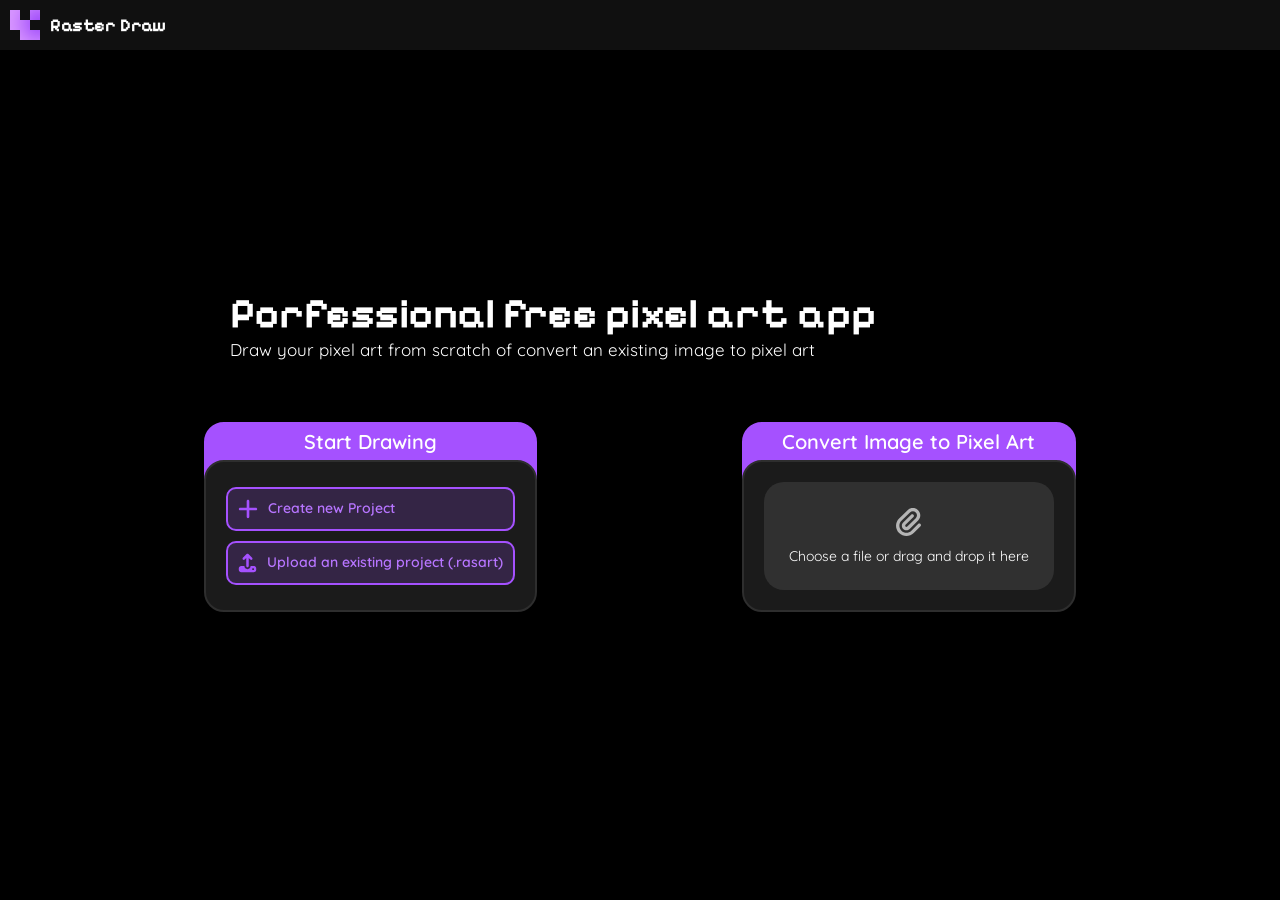
<file: index.html>
<!DOCTYPE html>
<html lang="en">
<head>
    <meta charset="UTF-8">
    <meta name="viewport" content="width=device-width, initial-scale=1.0">
    <link rel="icon" type="image/png" href="assets/logo.png">
    <link rel="preconnect" href="https://fonts.googleapis.com">
    <link rel="preconnect" href="https://fonts.gstatic.com" crossorigin>
    <link href="https://fonts.googleapis.com/css2?family=Pixelify+Sans:wght@400..700&family=Quicksand:wght@300..700&display=swap" rel="stylesheet">
    <title>Raster Draw | Pixel art platform</title>
    <style>
        :root{
            color-scheme: dark;
        }
        *{
            margin: 0;
            padding: 0;
            box-sizing: border-box;
            color: white;
            font-family: "Quicksand", sans-serif;
            font-size: 14px;
            user-select: none;
        }
        body{
            background-color: #000000;
            height: 100vh;
            overflow-x: hidden;
        }
        .con{
            background-color: #1b1b1b;
            border: 2px solid #2e2e2e;
            padding: 20px;
            border-radius: 20px;
            display: flex;
            flex-direction: column;
            align-items: center;
            justify-content: center;
        }
        #upload{
            display: flex;
            flex-direction: column;
            border-radius: 20px;
            background-color: #303030;
            padding: 25px;
            width: 100%;
            gap: 10px;
            justify-content: center;
            align-items: center;
            user-select: none;
            cursor: pointer;
            transition: 0.2s;
        }
        #upload:hover{
            background-color: #3f3f3f;
        }
        #upload:active{
            background-color: #535353;
        }
        #upload img{
            filter: brightness(0) saturate(100%) invert(94%) sepia(0%) saturate(381%) hue-rotate(182deg) brightness(78%) contrast(90%);
            height: 30px;
        }
        #logo{
            position: fixed;
            top: 0;
            left: 0;
            width: 100vw;
            padding: 10px;
            background: #30303056;
            backdrop-filter: blur(7px);
            display: flex;
            align-items: center;
            gap: 10px;
            font-family: 'Pixelify Sans', sans-serif;
            font-size: 18px;
            font-weight: 700;
        }
        #logo img{
            width: 30px;
        }
        #upload .dragging{
            background-color: #3f3f3f;
        }
        #tools{
            margin-top: 100px;
            display: flex;
            justify-content: space-evenly;
        }
        .page{
            width: 100%;
            height: 100%;
            display: flex;
            flex-direction: column;
            justify-content: center;
        }
        #error{
            background: linear-gradient(90deg, rgba(190, 0, 0, 0.507) 0%, rgba(95, 95, 95, 0.37) 50%);
            position: absolute;
            top: 15px;
            right: 15px;
            padding: 10px;
            display: flex;
            justify-content: space-between;
            align-items: center;
            border-radius: 10px;
            gap: 10px;
            transition: 0.5s ease-in;
            translate: calc(100% + 15px) 0px;
        }
        #close{
            background-color: #00000000;
            border: none;
            outline: none;
            display: flex;
            padding: 5px;
            transition: 0.2s;
            width: fit-content;
            aspect-ratio: 1;
            border-radius: 5px;
            cursor: pointer;
        }
        #close:hover{
            background-color: #5a5a5a52;
        }
        #close img{
            width: 17px;
            filter: brightness(0) saturate(100%) invert(63%) sepia(0%) saturate(115%) hue-rotate(217deg) brightness(98%) contrast(99%);
        }
        #error-icon{
            padding: 5px;
            background-color: #e84a4a3a;
            display: flex;
            border-radius: 10px;
        }
        #error-icon img{
            width: 25px;
            filter: brightness(0) saturate(100%) invert(63%) sepia(88%) saturate(4528%) hue-rotate(330deg) brightness(93%) contrast(96%);
        }
        #error-text{
            display: flex;
            flex-direction: column;
            justify-content: center;
        }
        #error-label{
            color: #e84a4a;
            font-weight: bolder;
            font-size: 16px;
        }
        #error-content{
            font-size: 13px;
        }
        #draw-con{
            display: flex;
            flex-direction: column;
            gap: 10px;
            position: relative;
        }
        #upload-con{
            position: relative;
        }
        #draw-con::before{
            content: "Start Drawing";
            background-color: #a551ff;
            color: white;
            position: absolute;
            z-index: -1;
            height: 50px;
            top: -40px;
            width: 100%;
            border: 2px solid #a551ff;
            border-top-left-radius: 20px;
            border-top-right-radius: 20px;
            text-align: center;
            font-size: 20px;
            font-weight: 600;
            padding-top: 5px;
        }
        #upload-con::before{
            content: "Convert Image to Pixel Art";
            background-color: #a551ff;
            color: white;
            position: absolute;
            z-index: -1;
            height: 50px;
            top: -40px;
            width: 100%;
            border: 2px solid #a551ff;
            border-top-left-radius: 20px;
            border-top-right-radius: 20px;
            text-align: center;
            font-size: 20px;
            font-weight: 600;
            padding-top: 5px;
        }
        .file-btn{
            background-color: #a551ff2f;
            transition: 0.1s;
            padding: 10px;
            border: 2px solid #a551ff;
            outline: none;
            color: #b775ff;
            font-weight: 600;
            border-radius: 10px;
            width: 100%;
            cursor: pointer;
            display: flex;
            gap: 10px;
            
        }
        .file-btn img{
            height: 20px;
            filter: brightness(0) saturate(100%) invert(41%) sepia(46%) saturate(4462%) hue-rotate(244deg) brightness(99%) contrast(110%);
        }
        .file-btn:hover img{
            filter: brightness(0) saturate(100%) invert(100%) sepia(100%) saturate(0%) hue-rotate(288deg) brightness(102%) contrast(102%);

        }
        .file-btn:hover{
            background-color: #a551ff;
            color: white
        }
        #intro{
            margin-left: 18%;
        }
        #intro h2{
            font-family: 'Pixelify Sans', sans-serif;
            font-size: 42px;
        }
        #intro p{
            font-size: 17px;
        }
        .cover{
            width: 100%;
            height: 100%;
            background: #00000081;
            position: absolute;
            top: 0;
            left: 0;
            display: flex;
            justify-content: center;
            align-items: center;
            opacity: 0;
            pointer-events: none;
            transition: 0.15s;
        }
        .popedup{
            opacity: 1;
            pointer-events: auto;
        }
        #new-ui{
            background-color: #181c1f;
            padding: 20px;
            border-radius: 10px;
            border: 1px solid #2d3033;
            display: flex;
            flex-direction: column;
            gap: 15px;
        }
        .ui-con{
            display: flex;
            flex-direction: row;
            gap: 10px;
            font-size: 16px;
            align-items: center;
        }
        #file-name, #file-width, #file-height{
            background-color: #212629;
            border: none;
            border-radius: 10px;
            padding: 10px;
            min-width: 150px;
            display: flex;
            align-items: center;
            justify-content: end;
            flex: 1;
        }
        #create-file{
            padding: 10px;
            background-color: #a551ff;
            border-radius: 10px;
            border: none;
            outline: none;
            font-weight: 600;
            cursor: pointer;
        }
        hr{
            border: 1px solid #4b4d4e;
        }
    </style>
</head>
<body>
    <div id="logo">
        <img src="assets/logo.png">
        Raster Draw
    </div>
    <div class="page">
        <div id="intro">
            <h2>Porfessional free pixel art app</h2>
            <p>Draw your pixel art from scratch of convert an existing image to pixel art</p>
        </div>
        <div id="tools">
            <div id="draw-con" class="con">
                <input onchange="uploadFile(this)" type="file" id="upload-file" style="display: none;" accept=".rasart">
                <button class="file-btn" id="new-file" onclick="document.querySelector('#new-ui').parentElement.classList.add('popedup')"><img src="assets/Add.svg">Create new Project</button>
                <button class="file-btn" id="upload-file" onclick="document.querySelector('#upload-file').click()"><img src="assets/Upload.svg">Upload an existing project (.rasart)</button>
            </div>
            <div id="upload-con" class="con">
                <input onchange="uploadImage(this)" type="file" style="display: none;" accept=".png, .jpg, .jpeg, .webp, .avif, .gif, .svg">
                <div id="upload" onclick="document.querySelector('#upload-con').querySelector('input').click()">
                    <img src="assets/Clip.svg">
                    Choose a file or drag and drop it here
                </div>
            </div>
        </div>
    </div>
    <div class="cover" onclick="if (event.target == this) {this.classList.remove('popedup')}">
        <div id="new-ui">
            <div class="ui-con" style="justify-content: space-between;">
                <p style="font-size: 18px; font-weight: 600;">New Project</p>
                <button id="close" onclick="this.parentElement.parentElement.parentElement.classList.remove('popedup')"><img src="assets/Close.svg"></button>
            </div>
            <hr>
            <div class="ui-con"><input type="text" id="file-name" placeholder="Project name" oninput="checkChars(this)">.rasart</div>
            <div class="ui-con">
                Width : <input type="number" id="file-width" placeholder="Width"> px
                <space></space>
                Height : <input type="number" id="file-height" placeholder="Height"> px
            </div>
            <button id="create-file" onclick="createFile()">Create Project</button>
        </div>
    </div>
    <div id="error">
        <div id="error-icon"><img src="assets/Error.svg"></div>
        <div id="error-text">
            <p id="error-label">Error!</p>
            <p id="error-content"></p>
        </div>
        <button id="close" onclick="document.querySelector('#error').style.translate = 'calc(100% + 15px) 0px'"><img src="assets/Close.svg"></button>
    </div>
    <script>
        var upload = document.querySelector("#upload")
        var forbiddenChars = ['/', '\\', ':', '*', '"', '?', '<', '>', '|']
        var allowed_extentions = ["image/png", "image/jpg", "image/jpeg", "image/webp", "image/avif", "image/gif", "image/svg+xml"]
        upload.addEventListener("dragover", (e) => {
            e.preventDefault()
            upload.classList.add("dragging")
        })
        upload.addEventListener("dragleave", (e) => {
            upload.classList.remove("dragging")
        })
        upload.addEventListener("drop", (e) =>{
            e.preventDefault()
            upload.classList.remove("dragging")
            var files = e.dataTransfer.files
            if (files.length < 1) {

            }
            else if (files.length > 1) {
                showError("Please select only one image", 5)
            }
            else if (!allowed_extentions.includes(files[0].type)) {
                showError("This file type is not supported! If it is an image, please convert it to another format", 10)
            }
            else {
                goToConvert(files[0])
            }
        })
        function checkChars(element) {
            var initText = element.value
            forbiddenChars.forEach(char => {
                element.value = element.value.replaceAll(char, "")
            })
            if (element.value != initText) {
                showError("Project name can't contain these characters " + '/ \\ : * " ? < > |', 5)
            }
        }
        function createFile() {
            var width = document.querySelector("#file-width")
            var height = document.querySelector("#file-height")
            var name = document.querySelector("#file-name")
            if (width.value < 1 || height.value < 1) {
                showError("They width and the height can't be less than 1px", 5)
                return
            }
            else if (width.value > 1024 || height.value > 1024) {
                showError("The width and the height can't exceed 1024px", 5)
                return
            }
            if (name.value == "") {
                showError("Please enter a name for the project", 5)
                return
            }
            sessionStorage.setItem("state", "new")
            sessionStorage.setItem("width", width.value)
            sessionStorage.setItem("height", height.value)
            sessionStorage.setItem("name", name.value)
            window.location.href = "drawing.html"
        }
        function uploadFile(element) {
            var file = element.files[0]
            if (file) {
                var request = indexedDB.open("file", 1)
                request.onupgradeneeded = (event) => {
                    var db = event.target.result

                    db.createObjectStore("data", { keyPath: "id" })
                }
                request.onsuccess = (event) => {
                    var db = event.target.result
                    var edit = db.transaction("data", "readwrite")
                    edit.objectStore("data").put({id: 1, file: file})
                    edit.oncomplete = () => {
                        sessionStorage.setItem("state", "upload")
                        window.location.href = "drawing.html"
                    }
                }
            }
        }
        function uploadImage(element) {
            var file = element.files[0]
            if (file) {
                goToConvert(file)
            }
        }
        function showError(text, duration) {
            document.querySelector("#error-content").innerText = text
            document.querySelector("#error").style.translate = "0px 0px"
            setTimeout(() => {
                document.querySelector("#error").style.translate = "calc(100% + 15px) 0px"
            }, duration * 1000)
        }
        function goToConvert(file) {

            var request = indexedDB.open("image", 1)
            request.onupgradeneeded = (event) => {
                var db = event.target.result

                db.createObjectStore("src", { keyPath: "id" })
            }
            request.onsuccess = (event) => {
                var db = event.target.result
                var edit = db.transaction("src", "readwrite")
                edit.objectStore("src").put({id: 1, image: file})
                edit.oncomplete = () => {
                    window.location.href = "convert.html"
                }
            }
            
        }
        
    </script>
</body>
</html>
</file>
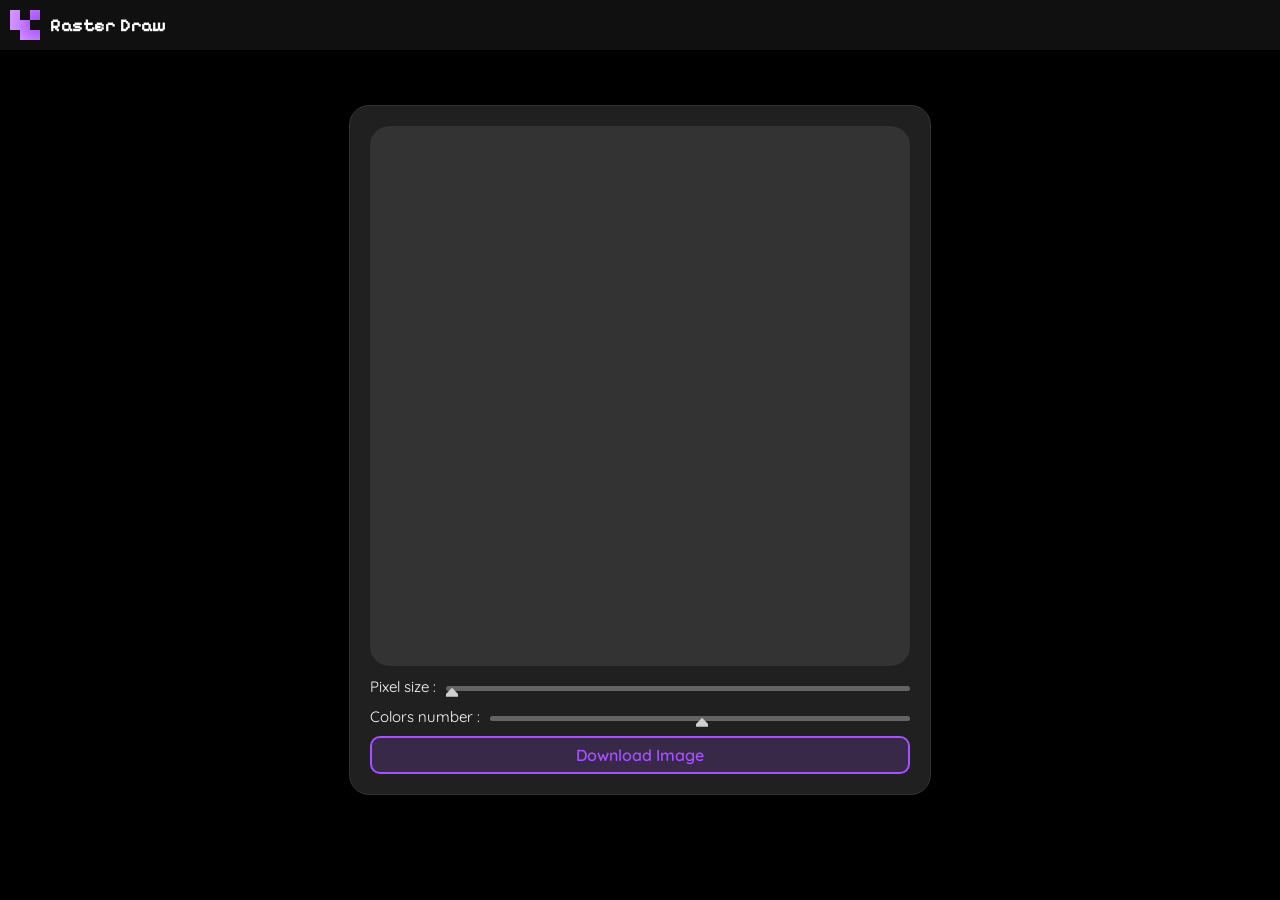
<file: convert.html>
<!DOCTYPE html>
    <html lang="en">
    <head>
        <meta charset="UTF-8">
        <meta name="viewport" content="width=device-width, initial-scale=1.0">
        <title>Convert image to pixel art</title>
        <link rel="icon" type="image/png" href="assets/logo.png">
        <link rel="preconnect" href="https://fonts.googleapis.com">
        <link rel="preconnect" href="https://fonts.gstatic.com" crossorigin>
        <link href="https://fonts.googleapis.com/css2?family=Pixelify+Sans:wght@400..700&family=Quicksand:wght@300..700&display=swap" rel="stylesheet">
        <style>
            :root{
                color-scheme: dark;
            }
            *{
                margin: 0;
                padding: 0;
                box-sizing: border-box;
                font-family: "Quicksand", sans-serif;
                color: white;
                font-size: 14px;
                user-select: none;
            }
            body{
                background-color: #000000;
                height: 100vh;
                overflow-x: hidden;
                display: flex;
                justify-content: center;
                align-items: center;
            }
            #logo{
                position: fixed;
                top: 0;
                left: 0;
                width: 100vw;
                padding: 10px;
                background: #30303056;
                backdrop-filter: blur(7px);
                display: flex;
                align-items: center;
                gap: 10px;
                font-family: 'Pixelify Sans', sans-serif;
                font-size: 18px;
                font-weight: 700;
            }
            #logo img{
                width: 30px;
            }
            input[type="range"] {
                appearance: none;
                -webkit-appearance: none;
                background-color: #646464;
                height: 5px;
                margin: 10px 0 5px 0;
                border-radius: 10px;
            }
            input[type="range"]::-webkit-slider-thumb {
                appearance: none;
                -webkit-appearance: none;
                width: 12px;
                height: 9px;
                background-color: rgb(207, 207, 207);
                margin-top: 7.5px;
                clip-path: polygon(50% 0%, 100% 70%, 100% 100%, 0% 100%, 0% 70%);
            }
            input[type="range"]::-moz-range-thumb {
                appearance: none;
                -webkit-appearance: none;
                width: 12px;
                height: 9px;
                background-color: rgb(207, 207, 207);
                margin-top: 7.5px;
                clip-path: polygon(50% 0%, 100% 70%, 100% 100%, 0% 100%, 0% 70%);
            }
            #con{
                display: flex;
                flex-direction: column;
                background-color: #202020;
                padding: 20px;
                border-radius: 20px;
                border: 1px solid #333333;
                height: fit-content;
                width: fit-content;
            }
            #top{
                height: 60vh;
                flex: 1;
                position: relative;
                display: flex;
                justify-content: center;
                align-items: center;
                border-radius: 20px;
                background-color: #333333;
                aspect-ratio: 1;
            }
            #bottom{
                display: flex;
                flex-direction: column;
                gap: 10px;
                margin-top: 10px;
            }
            canvas{
                position: absolute;
                max-width: 100%;
                max-height: 100%;
                image-rendering: pixelated;
            }
            .horizontal-con{
                display: flex;
                gap: 10px;
                align-items: center;
                font-size: 15px;
            }
            input[type="range"] {
                flex: 1;
            }
            #download{
                background-color: #a551ff2f;
                border: 2px solid #a551ff;
                padding: 7px;
                border-radius: 10px;
                font-weight: 600;
                font-size: 16px;
                color: #a551ff;
                cursor: pointer;
                transition: 0.1s;
            }
            #download:hover{
                background-color: #a551ff;
                color: white;
            }
        </style>
    </head>
    <body>
        <div id="logo">
            <img src="assets/logo.png">
            Raster Draw
        </div>
        <div id="con">
            <div id="top">
                <canvas id="image"></canvas>
            </div>
            <div id="bottom">
                <div class="horizontal-con">
                    Pixel size : <input type="range" id="pixel-size" min="1" value="1" max="100" onchange="resizeCanvas()">
                </div>
                <div class="horizontal-con">
                    Colors number : <input type="range" id="colors-number" min="1" onchange="resizeCanvas()">
                </div>
                <button id="download" onclick="downloadImage()">Download Image</button>
            </div>
        </div>
        <script>
            var canvas = document.querySelector("#image")
            var c = canvas.getContext("2d")
            c.imageSmoothingEnabled = false
            var image = new Image()
            var type, file_name
            var request = indexedDB.open("image", 1)
            request.onsuccess = (e) => {
                var db = e.target.result
                var data = db.transaction("src", "readonly")
                var getRequest = data.objectStore("src").get(1)

                getRequest.onsuccess = () => {
                    var result = getRequest.result
                    var file = result.image
                    file_name = file.name
                    type = file.type
                    image.src = URL.createObjectURL(file)
                    
                }
            }
            image.onload = () => {
                initCanvas()
            }

            function initCanvas() {
                canvas.width = image.width
                canvas.height = image.height
                c = canvas.getContext("2d")
                c.drawImage(image, 0, 0)
                if (image.width > image.height) {
                    canvas.style.width = "100%"
                }
                else {
                    canvas.style.height = "100%"
                }
                document.querySelector("#colors-number").max = canvas.width * canvas.height
                document.querySelector("#colors-number").value = canvas.width * canvas.height
            }
            function resizeCanvas() {
                var value = document.querySelector("#pixel-size").value
                var pixelSize = parseInt(value)
                canvas.width = Math.floor(image.width / pixelSize)
                canvas.height = Math.floor(image.height / pixelSize)
                c = canvas.getContext("2d")
                c.imageSmoothingEnabled = false
                c.drawImage(image, 0, 0, canvas.width, canvas.height)
                updateColors()
            }
            function updateColors() {
                var cells_count = canvas.width * canvas.height
                if (cells_count > 262144 || document.querySelector("#colors-number").value == document.querySelector("#colors-number").max) {
                    return
                }
                var colors = {}
                var canvas_image = c.getImageData(0, 0, canvas.width, canvas.height)
                var data = canvas_image.data
                for (var i = 0; i < data.length; i += 4) {
                    var key = data[i] + "," + data[i + 1] + "," + data[i + 2]
                    if (!colors[key]) {
                        colors[key] = 0
                    }
                    colors[key] ++
                }
                var count = Object.keys(colors).length
                if (count < document.querySelector("#colors-number").value ) {
                    document.querySelector("#colors-number").value = count
                }
                document.querySelector("#colors-number").max = count
                colors = Object.entries(colors).sort((a, b) => b[1] - a[1])
                var new_colors = []
                for (var i = 0; i < document.querySelector("#colors-number").value; i++) {
                    new_colors.push(colors[i][0].split(",").map(Number))
                }
                
                for (var i = 0; i < data.length; i += 4) {
                    var distance = 442
                    var color = undefined

                    new_colors.forEach(new_color => {
                        var dist = getColorDistance(data.slice(i, i + 3), new_color)
                        if (dist <= distance) {
                            color = new_color
                            distance = dist
                        }
                    })

                    data[i] = color[0]
                    data[i + 1] = color[1]
                    data[i + 2] = color[2]
                    
                }
                c.putImageData(canvas_image, 0, 0)
            }

            function getColorDistance(c1, c2) {
                return Math.sqrt(Math.pow(c1[0] - c2[0], 2) + Math.pow(c1[1] - c2[1], 2) + Math.pow(c1[2] - c2[2], 2))
            }
            function downloadImage() {
                var virtual = document.createElement("canvas")
                virtual.width = canvas.width * 10
                virtual.height = canvas.height * 10
                var vc = virtual.getContext("2d")
                vc.imageSmoothingEnabled = false
                vc.drawImage(canvas, 0, 0, virtual.width, virtual.height)
                var url = virtual.toDataURL(type)
                var link = document.createElement("a")
                link.href = url
                link.download = file_name
                link.click()
            }
        </script>
    </body>
    </html>
</file>
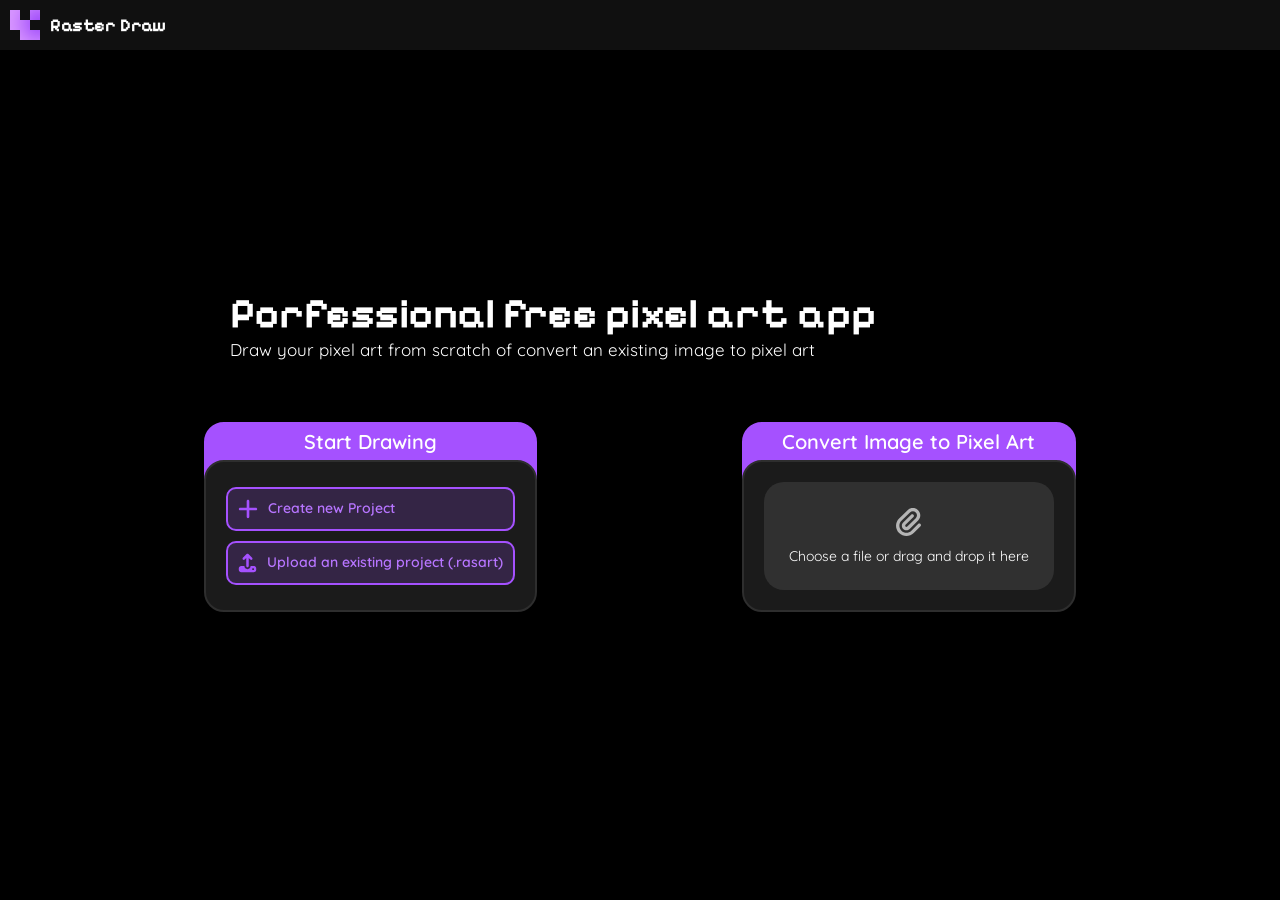
<file: drawing.html>
<!DOCTYPE html>
<html lang="en">
<head>
    <meta charset="UTF-8">
    <meta name="viewport" content="width=device-width, initial-scale=1.0">
    <title>Drawing editor</title>
    <link rel="icon" type="image/png" href="assets/logo.png">
    <link rel="preconnect" href="https://fonts.googleapis.com">
    <link rel="preconnect" href="https://fonts.gstatic.com" crossorigin>
    <link href="https://fonts.googleapis.com/css2?family=Pixelify+Sans:wght@400..700&family=Quicksand:wght@300..700&display=swap" rel="stylesheet">
    <link rel="stylesheet" href="style.css">
</head>
<body>
    <div id="navbar">
        <div id="logo-con">
            <img src="assets/logo.png" id="logo">
            Raster Draw
            <vl></vl>
            <input id="project-name" placeholder="Untitled Project" oninput="checkChars(this)">
        </div>
        <div id="edit">
            <button id="undo" onclick="undo()"><img src="assets/Undo.svg" id="undo-icon"></button>
            <button id="redo" onclick="redo()"><img src="assets/Redo.svg" id="redo-icon"></button>
        </div>
        <div id="export-con">
            <button class="export" id="show-file-btn" onclick="showFile()">File</button>
            <button class="export" onclick="showResize()">Resize</button>
            <button class="export colored" onclick="showExport()"><img src="assets/Export.svg">Export</button>
        </div>
    </div>
    <div id="content">
        <div id="toolbar">
            <div id="tools">
                <button class="tool-btn" id="move"><img src="assets/Move.svg" class="tool-icon"></button>
                <button class="tool-btn" id="select"><img src="assets/Rectangle Select.svg" class="tool-icon"></button>
                <button class="tool-btn selected" id="pencil"><img src="assets/Pencil.svg" class="tool-icon"></button>
                <button class="tool-btn" id="fill"><img src="assets/Fill.svg" class="tool-icon"></button>
                <button class="tool-btn" id="eraser"><img src="assets/Eraser.svg" class="tool-icon"></button>
                <button class="tool-btn" id="line"><img src="assets/Line.svg" class="tool-icon"></button>
                <button class="tool-btn" id="circle"><img src="assets/Circle.svg" class="tool-icon"></button>
                <button class="tool-btn" id="rectangle"><img src="assets/Rectangle.svg" class="tool-icon"></button>
                <button class="tool-btn" id="dropper"><img src="assets/Eye dropper.svg" class="tool-icon"></button>
                <button class="tool-btn" id="hand"><img src="assets/Hand.svg" class="tool-icon"></button>
                <button class="tool-btn" id="zoom"><img src="assets/Zoom.svg" class="tool-icon"></button>
            </div>
            <div id="colors-con">
                <input type="color" id="secondary-color" class="color" value="#ffffff">
                <input type="color" id="primary-color" class="color">
                <button id="swap-colors" onclick="swap_colors()"><img src="assets/Swap.svg" id="swap-icon"></button>
            </div>
        </div>
        <div id="middle">
            <div id="editor">
                <canvas id="background"></canvas>
                <canvas id="before"></canvas>
                <canvas id="after"></canvas>
                <div id="layers">
                    <canvas id="layer1"></canvas>
                    <canvas id="selection"></canvas>
                </div>
                <canvas id="effects"></canvas>
                <canvas id="selection-canvas"></canvas>
                <canvas id="trace"></canvas>
                <button id="deselect" onclick="deselect()">Deselect</button>
            </div>
            <div id="keyframes">
                <div id="keyframes-tools">
                    <div id="timeline-tools">
                        <button class="layer-tool" onclick="backward()"><img src="assets/Backward.svg"></button>
                        <button class="layer-tool" onclick="backwardStep()"><img style="scale: 0.9;" src="assets/Backward Step.svg"></button>
                        <button class="layer-tool paused" id="play-pause-btn" onclick="playPause(this)"><img style="scale: 0.9;" src="assets/Play.svg"></button>
                        <button class="layer-tool" onclick="forwardStep()"><img style="scale: 0.9;" src="assets/Forward Step.svg"></button>
                        <button class="layer-tool" onclick="forward()"><img src="assets/Forward.svg"></button>
                    </div>
                    <div id="delay-con">
                        Delay :
                        <select id="delay" onchange="changeDelay()">
                            <option value="40">40 ms</option>
                            <option value="60">60 ms</option>
                            <option value="80">80 ms</option>
                            <option value="100" selected>100 ms</option>
                            <option value="120">120 ms</option>
                            <option value="140">140 ms</option>
                            <option value="160">160 ms</option>
                        </select>
                    </div>
                    <div id="edit-tools">
                        <button class="layer-tool" onclick="addFrame()"><img src="assets/Add.svg"></button>
                        <button class="layer-tool" onclick="dublicateFrame()"><img src="assets/Dublicate.svg"></button>
                        <button class="layer-tool" onclick="removeFrame()"><img src="assets/Delete.svg"></button>
                    </div>
                </div>
                <div id="clips">
                    <div class="clip active-frame" id="frame1" draggable="true" onclick="changeKeyframe(this)" ondragstart="startDrag(this)" ondragend="endDrag(this); updateKeyframes()">1</div>
                </div>
            </div>
        </div>
        
        <div id="rightbar">
            <div class="bar-title">Tool Options</div>
            <div id="custbar">
                <div id="move-cust" class="cust-con" style="display: none;">
                    No options available
                </div>
                <div id="select-cust" class="cust-con" style="display: none;">
                    <div class="cust-title">
                        <input type="radio" id="rectangle-select-option" name="select-tool" checked onchange="changeSelectIcon()"><label for="rectangle-select-option" class="option"><img src="assets/Rectangle Select.svg"></label>
                        <input type="radio" id="circle-select-option" name="select-tool" onchange="changeSelectIcon()"><label for="circle-select-option" class="option"><img src="assets/Circle Select.svg"></label>
                        <input type="radio" id="lasso-select-option" name="select-tool" onchange="changeSelectIcon()"><label for="lasso-select-option" class="option"><img src="assets/Lasso Select.svg"></label>
                    </div>
                    <hr>
                    <div class="cust-title">
                        <input type="radio" id="normal-mode" name="select-mode" checked><label for="normal-mode" class="option"><img style="scale: 0.8;" src="assets/Square.svg"></label>
                        <input type="radio" id="union-mode" name="select-mode"><label for="union-mode" class="option"><img src="assets/Union.svg"></label>
                        <input type="radio" id="subtract-mode" name="select-mode"><label for="subtract-mode" class="option"><img src="assets/Subtract.svg"></label>
                        <input type="radio" id="intersect-mode" name="select-mode"><label for="intersect-mode" class="option"><img src="assets/Intersect.svg"></label>
                        <input type="radio" id="exclude-mode" name="select-mode"><label for="exclude-mode" class="option"><img src="assets/Exclude.svg"></label>
                    </div>
                </div>
                <div id="pencil-cust" class="cust-con">
                    <div class="cust-title">
                        <label>Size :</label><input type="number" class="size-number" min="1" max="1000" value="1">
                    </div>
                    <input type="range" class="size-range" min="1" max="100" value="1">
                    <hr>
                    <div class="cust-title">
                        <label>Alpha :</label><input type="number" class="alpha-number" min="0" max="255" value="255">
                    </div>
                    <input type="range" class="alpha-range" min="0" max="255" value="255">
                    <hr>
                    <div class="cust-title">
                        <label>Soft Brush : </label><input type="checkbox" class="soft-checkbox">
                    </div>
                </div>
                <div id="fill-cust" class="cust-con" style="display: none;">
                    <div class="cust-title">
                        <label class="tolerance-label">Tolerance :</label><input type="number" class="tolerance-number" min="0" max="100" value="50">
                    </div>
                    <input type="range" class="tolerance-range" min="0" max="100" value="50">
                    <hr>
                    <div class="cust-title">
                        <label class="alpha-label">Alpha :</label><input type="number" class="alpha-number" min="0" max="255" value="255">
                    </div>
                    <input type="range" class="alpha-range" min="0" max="255" value="255">
                    <hr>
                    <div class="cust-title">
                        <label>Ignore other layers : </label><input type="checkbox" class="ignore-checkbox">
                    </div>
                    <hr>
                </div>
                <div id="eraser-cust" class="cust-con" style="display: none;">
                    <div class="cust-title">
                        <label class="size-label">Size :</label><input type="number" class="size-number" min="1" max="1000" value="1">
                    </div>
                    <input type="range" class="size-range" min="1" max="100" value="1">
                    <hr>
                    <div class="cust-title">
                        <label class="alpha-label">Alpha :</label><input type="number" class="alpha-number" min="0" max="255" value="255">
                    </div>
                    <input type="range" class="alpha-range" min="0" max="255" value="255">
                    <hr>
                    <div class="cust-title">
                        <label>Soft Brush : </label><input type="checkbox" class="soft-checkbox">
                    </div>
                </div>
                <div id="line-cust" class="cust-con" style="display: none;">
                    <div class="cust-title">
                        <label class="size-label">Thickness :</label><input type="number" class="thickness-number" min="1" max="1000" value="1">
                    </div>
                    <input type="range" class="thickness-range" min="1" max="100" value="1">
                    <hr>
                    <div class="cust-title">
                        <label class="alpha-label">Alpha :</label><input type="number" class="alpha-number" min="0" max="255" value="255">
                    </div>
                    <input type="range" class="alpha-range" min="0" max="255" value="255">
                </div>
                <div id="circle-cust" class="cust-con" style="display: none;">
                    <div class="cust-title">
                        <label class="size-label">Thickness :</label><input type="number" class="thickness-number" min="1" max="1000" value="1">
                    </div>
                    <input type="range" class="thickness-range" min="1" max="100" value="1">
                    <hr>
                    <div class="cust-title">
                        <label class="alpha-label">Alpha :</label><input type="number" class="alpha-number" min="0" max="255" value="255">
                    </div>
                    <input type="range" class="alpha-range" min="0" max="255" value="255">
                </div>
                <div id="rectangle-cust" class="cust-con" style="display: none;">
                    <div class="cust-title">
                        <label class="size-label">Thickness :</label><input type="number" class="thickness-number" min="1" max="1000" value="1">
                    </div>
                    <input type="range" class="thickness-range" min="1" max="100" value="1">
                    <hr>
                    <div class="cust-title">
                        <label class="alpha-label">Alpha :</label><input type="number" class="alpha-number" min="0" max="255" value="255">
                    </div>
                    <input type="range" class="alpha-range" min="0" max="255" value="255">
                </div>
                <div id="dropper-cust" class="cust-con" style="display: none;">
                    No options available
                </div>
                <div id="hand-cust" class="cust-con" style="display: none;">
                    No options available
                </div>
                <div id="zoom-cust" class="cust-con" style="display: none;">
                    <div class="cust-title">
                        <label class="zoom-label">Zoom factor :</label><input type="number" class="zoom-number" min="1" max="10" value="5">
                    </div>
                    <input type="range" class="zoom-range" min="1" max="10" value="5">
                    <hr>
                    <div class="cust-title">
                        <input type="radio" id="zoomin" name="zoom" checked><label for="zoomin" class="option"><img src="assets/Zoom In.svg"></label>
                        <input type="radio" id="zoomout" name="zoom"><label for="zoomout" class="option"><img src="assets/Zoom Out.svg"></label>
                    </div>
                </div>
            </div>
            <div class="bar-title">Mirror</div>
            <div id="mirrorbar">
                <div class="cust-con">
                    <div class="cust-title">
                        <label class="mirrorx-label">Mirror X :</label><input type="checkbox" id="mirrorx-checkbox" min="0" max="255" value="255">
                    </div>
                    <hr>
                    <div class="cust-title">
                        <label class="mirrory-label">Mirror Y :</label><input type="checkbox" id="mirrory-checkbox" min="0" max="255" value="255">
                    </div>
                </div>
            </div>
            <div class="bar-title">Layers</div>
            <div id="layersbar">
                <div class="layer-con active" id="layer-con1" onclick="changeLayer(this, event)" draggable="true" ondragstart="startDrag(this)" ondragend="endDrag(this)" ondblclick="renaming(this, event)">
                    <button class="layer-tool hide" onclick="show_hide(this)" style="height: 25px;"><img src="assets/Show.svg"></button>
                    <label class="layer-text">Layer 1</label>
                    <input class="layer-name hidden" value="Layer 1" onblur="rename(this)" onkeydown="if (event.keyCode == 13) {rename(this)}">
                </div>
            </div>
            <div id="layer-tools-con">
                <div style="display: flex;">
                    <button class="layer-tool" onclick="newLayer()"><img src="assets/Add.svg"></button>
                    <button class="layer-tool" onclick="dublicatelayer()"><img src="assets/Dublicate.svg"></button>
                    <button class="layer-tool" onclick="layerUp()"><img src="assets/Up.svg"></button>
                    <button class="layer-tool" onclick="layerDown()"><img src="assets/Down.svg"></button>
                </div>
                <button class="layer-tool" id="new-layer" onclick="deleteLayer()"><img src="assets/Delete.svg"></button>
            </div>
        </div>
    </div>
    <div id="dropper-ui"></div>
    <div class="cover" id="export-cover" onmousedown="if (event.target == this) {this.classList.add('clicked')}" onclick="hideCover(this, event)">
        <div id="export-ui">
            <div class="cust-title">
                <h3>Export Image</h3>
                <button class="layer-tool" onclick="this.closest('.cover').classList.remove('popedup')"><img src="assets/Close.svg"></button>
            </div>
            <hr>
            <label class="subtitle">Image format :</label>
            <div class="cust-title">
                <input type="radio" id="png" name="format" checked onchange="document.querySelector('#extension').innerText = '.' + this.id"><label for="png" class="option">PNG</label>
                <input type="radio" id="jpeg" name="format" onchange="document.querySelector('#extension').innerText = '.' + this.id"><label for="jpeg" class="option">JPEG</label>
                <input type="radio" id="webp" name="format" onchange="document.querySelector('#extension').innerText = '.' + this.id"><label for="webp" class="option">Webp</label>
                <input type="radio" id="avif" name="format" onchange="document.querySelector('#extension').innerText = '.' + this.id"><label for="avif" class="option">AVIF</label>
            </div>
            <hr>
            <label class="subtitle">Image scale :</label>
            <div class="cust-con" style="gap: 20px; padding: 0; flex-direction: row; justify-content: space-between; align-items: center;">
                <input style="flex: 1;" type="range" class="scale-range" min="1" max="200" value="10" oninput="updateDim(this)"><input type="number" class="scale-number" min="1" max="200" value="10" oninput="updateDim(this)">
            </div>
            <div class="cust-con" style="gap: 20px; padding: 0; flex-direction: row; justify-content: space-between; align-items: center;">
                <label>Width: <num id="width-num">100px</num> Height <num id="height-num">100px</num></label>
            </div>
            <hr>
            <label class="subtitle">File name :</label>
            <div class="cust-con" style="gap: 20px; padding: 0; flex-direction: row; justify-content: space-between; align-items: center;">
                <input class="text" id="file-name" value="Image File" placeholder="" oninput="checkChars(this)"><label id="extension">.png</label>
            </div>
            <button class="download" onclick="downloadImage()">Download Image</button>
        </div>
    </div>
    <div class="cover" id="resize-cover" onmousedown="if (event.target == this) {this.classList.add('clicked')}" onclick="hideCover(this, event)">
        <div id="resize-ui">
            <div class="cust-title">
                <h3>Resize Canvas</h3>
                <button class="layer-tool" onclick="this.closest('.cover').classList.remove('popedup')"><img src="assets/Close.svg"></button>
            </div>
            <hr>
            <div class="horizontal-con">
                <input type="number" placeholder="Width" class="ui-input" id="file-width"> px
                <space></space>
                <input type="number" placeholder="Height" class="ui-input" id="file-height"> px
            </div>
            <button class="resize" onclick="resizeCanvas()">Resize</button>
        </div>
    </div>
    <div class="cover" id="new-cover" onmousedown="if (event.target == this) {this.classList.add('clicked')}" onclick="hideCover(this, event)">
        <div id="new-ui">
            <div class="cust-title">
                <h3>New Project</h3>
                <button class="layer-tool" onclick="this.closest('.cover').classList.remove('popedup')"><img src="assets/Close.svg"></button>
            </div>
            <hr>
            <div class="cust-title" style="margin-bottom: 10px;">
                <input type="text" placeholder="Project name" class="ui-input" oninput="checkChars(this)" id="new-name">
            </div>
            <div class="cust-title" style="margin-bottom: 10px;">
                Width : <input type="number" placeholder="Width" class="ui-input" id="new-width">
                Height : <input type="number" placeholder="Height" class="ui-input" id="new-height">
            </div>
            <div class="cust-title">
                <button class="colored" id="create-project" onclick="createFile()">Create Project</button>
            </div>
        </div>
    </div>
    <div id="file-ui">
        <button class="file-tool" onclick="showNew()">New</button>
        <button class="file-tool" onclick="uploadFile()">Upload</button>
        <button class="file-tool" onclick="showExport()">Export</button>
        <button class="file-tool" onclick="downloadRasart()">Download .rasart</button>
    </div>
    <div id="error">
        <div id="error-icon"><img src="assets/Error.svg"></div>
        <div id="error-text">
            <p id="error-label">Error!</p>
            <p id="error-content"></p>
        </div>
        <button id="close" onclick="document.querySelector('#error').style.translate = 'calc(100% + 15px) 0px'"><img src="assets/Close.svg"></button>
    </div>
    <input id="upload-file" type="file" style="display: none;" accept=".rasart" onchange="uploadProject(this)">
    <script src="scripts/index.js"></script>
    <script src="scripts/tools.js"></script>
</body>
</html>
</file>
<file: style.css>
:root{
    color-scheme: dark;
}
*{
    margin: 0;
    padding: 0;
    box-sizing: border-box;
    font-family: "Quicksand", sans-serif;
    font-weight: 600;
    letter-spacing: 0.02em;
    user-select: none;
    -webkit-user-select: none;
}
canvas{
    position: absolute;
    height: 100%;
    image-rendering: pixelated;
    transform: translate(var(--translateX), var(--translateY)) scale(var(--scale));
    touch-action: none;
}
#selection-canvas, #trace {
    width: 100%;
    height: 100%;
    transform: none;
}
body{
    height: 100vh;
    display: flex;
    flex-direction: column;
    background-color: #141414;
    overflow: hidden;
}
#navbar{
    width: 100%;
    height: 50px;
    flex-shrink: 0;
    border-bottom: 2px solid #313436;
    display: flex;
    padding: 15px;
    justify-content: space-between;
    align-items: center;
}
#content{
    flex: 1;
    display: flex;
    flex-direction: row;
    overflow: hidden;
}
#toolbar{
    height: 100%;
    background-color: #181c1f;
    display: flex;
    flex-direction: column;
    align-items: center;
    gap: 10px;
    padding: 10px;
    position: relative;
    overflow: hidden;
    border-right: 1px solid #313436;
}
.tool-btn{
    background: none;
    border: none;
    display: flex;
    flex-direction: column;
    justify-content: center;
    align-items: center;
    width: 37px;
    aspect-ratio: 1;
    font-size: 12px;
    border-radius: 10px;
    outline: none;
    cursor: pointer;
    padding-top: 2px;
}
img{
    -webkit-user-drag: none;
}
.tool-icon{
    width: 22px;
    filter: invert(55%) sepia(9%) saturate(308%) hue-rotate(157deg) brightness(94%) contrast(91%);
    margin-bottom: 3px;
}
.tool-btn:hover{
    background-color: #23262b;
}
.tool-btn.selected{
    background: radial-gradient(circle at top right, #255479 5%, #255479 8%, #32363a 50%);
}
.tool-btn.selected .tool-icon{
    filter: invert(99%) sepia(78%) saturate(60%) hue-rotate(182deg) brightness(117%) contrast(85%);
}
#logo-con{
    top: 60px;
    color: white;
    display: flex;
    align-items: center;
    justify-content: center;
    gap: 10px;
    font-family: 'Pixelify Sans', sans-serif;
    font-weight: 700;
    font-size: 18px;
    text-align: center;
}
#logo{
    width: 30px;
}
#tools{
    display: flex;
    flex-direction: column;
    align-items: center;
    overflow-y: auto;
    overflow-x: hidden;
    gap: 10px;
}
*::-webkit-scrollbar{
    width: 7px;
    height: 7px;
}
*::-webkit-scrollbar-track {
    background: none;
}
*::-webkit-scrollbar-thumb {
    background: #7d868b;
    border-radius: 10px;
}
*::-webkit-scrollbar-thumb:hover {
    background: #646464;
}
#middle{
    display: flex;
    flex: 1;
    flex-direction: column;
    min-width: 0px;
}
#editor{
    --scale: 1;
    --translateX: 0px;
    --translateY: 0px;
    flex: 1;
    overflow: hidden;
    display: flex;
    justify-content: center;
    align-items: center;
    position: relative;
    cursor: pointer;
}
#keyframes{
    height: 120px;
    width: 100%;
    background-color: #181c1f;
    border-top: 1px solid #313436;
    display: flex;
    flex-direction: column;
    overflow: hidden;
}
#keyframes-tools{
    height: 35px;
    width: 100%;
    display: flex;
    align-items: center;
    justify-content: space-between;
    padding: 0px 20px 0px 20px;
    background-color: #2d3033;
}
#timeline-tools, #edit-tools{
    display: flex;
    gap: 5px;
}
.clip{
    height: 100%;
    min-width: 30px;
    width: fit-content;
    flex-shrink: 0;
    background-color: #a551ff;
    border-radius: 5px;
    color: white;
    display: flex;
    justify-content: center;
    padding: 5px;
}
#clips{
    flex: 1;
    padding: 5px;
    display: flex;
    overflow-x: auto;
    gap: 5px;
}
.active-frame{
    background-color: rgb(84, 56, 114);
}
#rightbar{
    width: 300px;
    background-color: #181c1f;
    display: flex;
    flex-direction: column;
    padding: 10px;
    padding-top: 0;
    border-left: 1px solid #313436;
}
#colors-con{
    position: relative;
    width: 45px;
    aspect-ratio: 1;
    margin-top: auto;
}
.color{
    -webkit-appearance: none;
    appearance: none;
    border: none;
    width: 30px;
    height: 30px;
    border-radius: 7px;
    border: 2px solid #ffffff;
    position: absolute;
}
.color::-webkit-color-swatch-wrapper {
	padding: 0;
}
.color::-webkit-color-swatch {
	border: none;
}
.color::-moz-color-swatch {
  border: none;
  border-radius: 50%;
}
#primary-color{
    top: 0;
    left: 0;
}
#secondary-color{
    bottom: 0;
    right: 0;
}
#swap-colors{
    position: absolute;
    bottom: -5px;
    left: -5px;
    background: none;
    border: none;
    outline: none;
}
#swap-icon{
    filter: invert(99%) sepia(78%) saturate(60%) hue-rotate(182deg) brightness(117%) contrast(85%);
    width: 13px;
}
#edit{
    display: flex;
    align-items: center;
    justify-content: center;
    flex-direction: row;
    margin-right: 100px;
}
#undo, #redo{
    background: none;
    outline: none;
    border: none;
    display: flex;
    justify-content: center;
    align-items: center;
    padding: 5px;
    border-radius: 7px;
    transition: .05s;
}
#undo:hover, #redo:hover{
    background: #333333;
}
#undo:active, #redo:active{
    background: #494949;
    scale: 1.05;
}
#undo-icon, #redo-icon{
    width: 23px;
    filter: invert(99%) sepia(78%) saturate(60%) hue-rotate(182deg) brightness(117%) contrast(85%);
}
#export-con{
    display: flex;
    gap: 10px;
}
.export{
    background: none;
    border: none;
    outline: none;
    color: white;
    height: 35px;
    padding-left: 15px;
    padding-right: 15px;
    border-radius: 30px;
    font-size: 17px;
    font-weight: 600;
    display: flex;
    justify-content: center;
    align-items: center;
    gap: 10px;
    transition: 0.1s;
}
.export img{
    height: 22px;
    filter: brightness(0) saturate(100%) invert(100%) sepia(100%) saturate(0%) hue-rotate(288deg) brightness(102%) contrast(102%);
    transition: 0.1s;
}
.export:hover{
    background-color: rgba(255, 255, 255, 0.164);
}
.colored{
    background: #a551ff2f;
    color: #a551ff;
    border: 1px solid #a551ff;
}
.colored img{
    filter: brightness(0) saturate(100%) invert(41%) sepia(46%) saturate(4462%) hue-rotate(244deg) brightness(99%) contrast(110%);
}
.colored:hover{
    background: #a551ff;
    color: rgb(255, 255, 255);
}
.colored:hover img{
    filter: brightness(0) saturate(100%) invert(100%) sepia(100%) saturate(0%) hue-rotate(288deg) brightness(102%) contrast(102%);
}
#custbar{
    height: 30%;
    overflow-y: auto;
}
.bar-title{
    height: 30px;
    background-color: #2d3033;
    padding-left: 10px;
    color: #c4c9cc;
    display: flex;
    align-items: center;
    border-radius: 10px 10px 0 0;
    margin-top: 10px;
    flex-shrink: 0;
}
.cust-con{
    padding: 10px;
    color: #c4c9cc;
    display: flex;
    flex-direction: column;
}
.alpha-number, .size-number, .tolerance-number, .thickness-number, .zoom-number, .scale-number{
    width: 70px;
    justify-self: right;
    color-scheme: dark;
    color: white;
    outline: none;
    border: 1px solid #313436;
    padding: 5px;
    border-radius: 5px;
}
input[type="range"] {
    appearance: none;
    -webkit-appearance: none;
    background-color: #646464;
    height: 5px;
    margin: 10px 0 5px 0;
    border-radius: 10px;
}
input[type="range"]::-webkit-slider-thumb {
    appearance: none;
    -webkit-appearance: none;
    width: 12px;
    height: 9px;
    background-color: rgb(207, 207, 207);
    margin-top: 7.5px;
    clip-path: polygon(50% 0%, 100% 70%, 100% 100%, 0% 100%, 0% 70%);
}
input[type="range"]::-moz-range-thumb {
    appearance: none;
    -webkit-appearance: none;
    width: 12px;
    height: 9px;
    background-color: rgb(207, 207, 207);
    margin-top: 7.5px;
    clip-path: polygon(50% 0%, 100% 70%, 100% 100%, 0% 100%, 0% 70%);
}
.cust-title{
    display: flex;
    justify-content: space-between;
    align-items: center;
    gap: 10px;
}
hr{
    background-color: #313436;
    border-color: #313436;
    margin: 10px 0 10px 0;
}
#layer-tools-con{
    display: flex;
    justify-content: space-between;
    align-items: center;
    background-color: #2d3033;
    padding: 3px;
    border-radius: 0 0 10px 10px;
}
.layer-tool{
    background: none;
    outline: none;
    border: none;
    padding: 3px;
    transition: 0.05s;
    border-radius: 5px;
    display: flex;
    justify-content: center;
    align-items: center;
    margin-left: 2px;
    margin-right: 2px;
}
.layer-tool:hover{
    background: #3e4144;
}
.layer-tool:active{
    background: #4a4d50;
}
.layer-tool img{
    width: 20px;
    filter: invert(99%) sepia(78%) saturate(60%) hue-rotate(182deg) brightness(117%) contrast(85%);
}
#layersbar{
    flex: 1;
    overflow-y: auto;
    padding: 5px;
    border: 1px solid #2d3033;
    color: white;
    display: flex;
    flex-direction: column;
    gap: 5px;
}
button{
    cursor: pointer;
}
#mirrorbar, #custbar{
    border: 1px solid #2d3033;
    border-radius: 0 0 10px 10px;
    flex-shrink: 0;
}
.layer-con{
    border: 1px solid #2d3033;
    display: flex;
    align-items: center;
    padding: 5px;
    border-radius: 10px;
    gap: 10px;
}
.hidden{
    display: none;
}
.active{
    background-color: #262a2e;
}
#layers {
    position: absolute;
    width: 100%;
    height: 100%;
    display: flex;
    justify-content: center;
    align-items: center;
    pointer-events: none;
}
.dragging {
    opacity: 0;
}
#layers canvas {
    pointer-events: auto;
}
.layer-name{
    background: none;
    color: white;
    border: none;
    font-size: 15.5px;
}
.layer-name{
    padding: 4px;
    padding-left: 10px;
    width: 100%;
}
.hidden{
    display: none;
}
.layer-text{
    overflow: hidden;
    white-space: nowrap;
    text-overflow: ellipsis;
}
input[type="radio"] {
    display: none;
}
input[type="radio"]:checked + label {
    background-color: #a551ff2f;
    border: 1px solid #a551ff;
}
input[type="radio"]:checked + label img {
    filter: brightness(0) saturate(100%) invert(41%) sepia(46%) saturate(4462%) hue-rotate(244deg) brightness(99%) contrast(110%);
}
.option{
    background: none;
    outline: none;
    border: none;
    padding: 5px;
    padding-left: 10px;
    padding-right: 10px;
    transition: 0.05s;
    border-radius: 20px;
    display: flex;
    justify-content: center;
    align-items: center;
    flex: 1;
    border: 1px solid #707070;
}
.option:hover{
    background: #3e4144;
}
.option:active{
    background: #4a4d50;
}
.option img{
    width: 22px;
    filter: brightness(0) saturate(100%) invert(45%) sepia(0%) saturate(2661%) hue-rotate(95deg) brightness(97%) contrast(88%);
}
#dropper-ui{
    --base-color: black;
    --new-color: black;
    width: 200px;
    height: 200px;
    position: fixed;
    border: 15px solid #707070;
    border-radius: 50%;
    display: none;
    translate: -50% -50%;
    cursor: url("assets/Eye dropper.svg") 4 29, auto;
}
#dropper-ui:after{
    content: '';
    position: absolute;
    top: 0px;
    left: 0px;
    width: 140px;
    height: 70px;
    border: 15px solid var(--new-color);
    border-top-left-radius: 100px;
    border-top-right-radius: 100px;
    border-bottom: 0;
}
#dropper-ui:before{
    content: '';
    position: absolute;
    bottom: 0px;
    left: 0px;
    width: 140px;
    height: 70px;
    border: 15px solid var(--base-color);
    border-bottom-left-radius: 100px;
    border-bottom-right-radius: 100px;
    border-top: 0;
}
.cover{
    position: fixed;
    background-color: rgba(0, 0, 0, 0.6);
    width: 100%;
    height: 100%;
    display: flex;
    justify-content: center;
    align-items: center;
    pointer-events: none;
    opacity: 0;
    transition: 0.15s;
}
#export-ui, #resize-ui, #new-ui{
    background-color: #181c1f;
    padding: 20px;
    color: white;
    border-radius: 10px;
    border: 1px solid #2d3033;
    width: auto;
    display: flex;
    flex-direction: column;
    width: 40%;
    gap: 5px;
    min-width: 400px;
}
.subtitle{
    margin-bottom: 10px;
    color: #c5c5c5;
}
.text{
    flex: 1;
    background-color: #212629;
    padding: 10px;
    color: rgb(226, 226, 226);
    border: none;
    border-radius: 10px;
    font-size: 15px;
}
#project-name{
    flex: 1;
    background: none;
    padding: 7px 10px 7px 10px;
    color: rgb(226, 226, 226);
    border: 2px solid transparent;
    border-radius: 10px;
    font-size: 15px;
    outline: none;
    font-weight: 900;
}
#project-name:hover{
    border: 2px solid #3e4144;
}
#project-name:focus{
    border: 2px solid #707070;
}
.download, .resize{
    background-color: #a551ff;
    color: white;
    padding: 10px;
    border-radius: 10px;
    font-size: 15px;
    outline: none;
    border: none;
    margin-top: 20px;
    transition: 0.1s;
}
.download:hover{
    transform: translateY(-5px);
    box-shadow: 0 5px 0 #633e8b;
}
.download:active{
    background-color: #7d4cb1;
    box-shadow: 0 5px 0 #4f326d;
}
vl{
    height: 30px;
    border: 1px solid #707070;
    margin-left: 10px;
}
num{
    background-color: #333333;
    padding: 3px 6px 3px 6px;
    border-radius: 5px;
}
#deselect{
    position: absolute;
    bottom: 10px;
    padding: 10px 20px 10px 20px;
    background: #2d3033;
    border-radius: 20px;
    color: white;
    border: none;
    box-shadow: 0 0 10px white;
    transition: 0.1s;
    font-size: 15px;
    display: none;
}
#deselect:hover{
    background: #181c1f;
}
.keyframe-con{
    position: absolute;
    width: 100%;
    height: 100%;
    display: flex;
    justify-content: center;
    align-items: center;
}
#delay-con{
    color: white;
    display: flex;
    align-items: center;
    gap: 5px;
}
#delay{
    color: white;
    background: #181c1f;
    border: none;
    padding: 5px;
    border-radius: 5px;
    outline: none;
}
#delay option{
    padding: 5px;
}
#error{
    background: linear-gradient(90deg, rgb(146, 0, 0) 0%, rgb(43, 43, 43) 50%);
    position: absolute;
    top: 15px;
    right: 15px;
    padding: 10px;
    display: flex;
    justify-content: space-between;
    align-items: center;
    border-radius: 10px;
    gap: 10px;
    transition: 0.5s ease-in;
    translate: calc(100% + 15px) 0px;
}
#close{
    background-color: #00000000;
    border: none;
    outline: none;
    display: flex;
    padding: 5px;
    transition: 0.2s;
    width: fit-content;
    aspect-ratio: 1;
    border-radius: 5px;
    cursor: pointer;
}
#close:hover{
    background-color: #5a5a5a52;
}
#close img{
    width: 17px;
    filter: brightness(0) saturate(100%) invert(63%) sepia(0%) saturate(115%) hue-rotate(217deg) brightness(98%) contrast(99%);
}
#error-icon{
    padding: 5px;
    background-color: #e84a4a3a;
    display: flex;
    border-radius: 10px;
}
#error-icon img{
    width: 25px;
    filter: brightness(0) saturate(100%) invert(63%) sepia(88%) saturate(4528%) hue-rotate(330deg) brightness(93%) contrast(96%);
}
#error-text{
    display: flex;
    flex-direction: column;
    justify-content: center;
}
#error-label{
    color: #e84a4a;
    font-weight: bolder;
    font-size: 16px;
}
#error-content{
    font-size: 13px;
}
.horizontal-con{
    display: flex;
    max-width: 100%;
    gap: 10px;
    align-items: center;
}
.ui-input{
    flex: 1;
    min-width: 0px;
    color: white;
    outline: none;
    border: 1px solid #313436;
    padding: 10px;
    border-radius: 5px;
}
#create-project{
    flex: 1;
    padding: 10px;
    border-radius: 10px;
    font-size: 15px;
    font-weight: 600;
}
#file-ui{
    position: fixed;
    top: 50px;
    right: 250px;
    display: flex;
    flex-direction: column;
    border-radius: 10px;
    overflow: hidden;
    opacity: 0;
    pointer-events: none;
    transition: 0.15s;
}
.file-tool{
    padding: 12px 17px 12px 17px;
    border-radius: 0;
    border: none;
    background-color: #23262b;
    transition: 0.1s;
}
.file-tool:hover{
    background-color: #a551ff;
}
.popedup, #file-ui.popedup{
    pointer-events: auto;
    opacity: 1;
}
</file>
